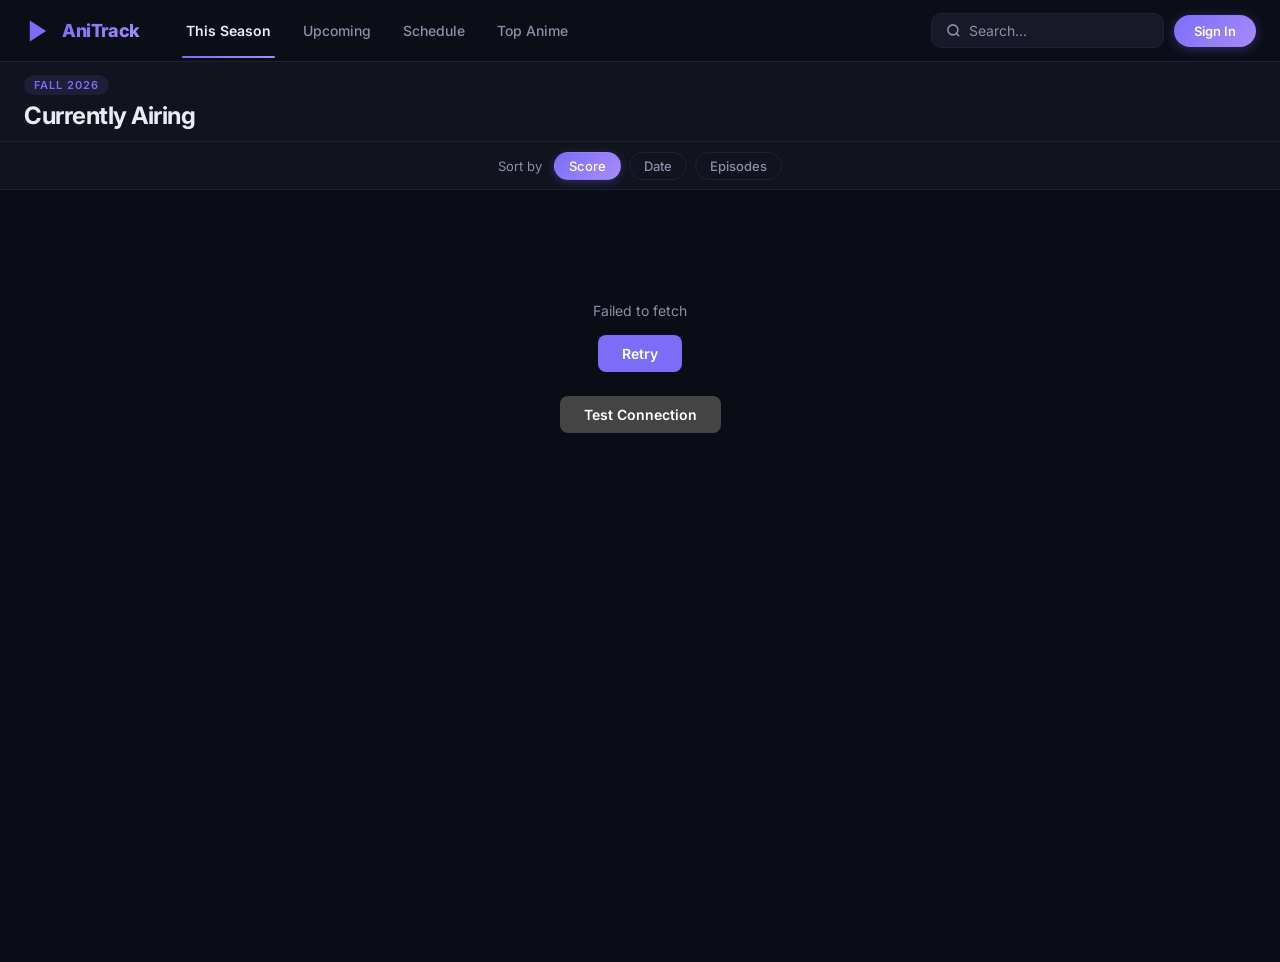
<file: webshop-project/index.html>
<!DOCTYPE html>
<html lang="en">
<head>
    <meta charset="UTF-8">
    <meta name="viewport" content="width=device-width, initial-scale=1.0">
    <title>AniTrack — Seasonal Anime Guide</title>
    <link rel="preconnect" href="https://fonts.googleapis.com">
    <link href="https://fonts.googleapis.com/css2?family=Inter:wght@400;500;600;700;800&display=swap" rel="stylesheet">
    <link rel="stylesheet" href="style/main.css">
</head>
<body>

<!-- NAVBAR -->
<nav class="navbar">
    <div class="nav-inner">
        <div class="nav-logo">
            <svg width="28" height="28" viewBox="0 0 24 24" fill="none">
                <polygon points="5,3 19,12 5,21" fill="#7c6df8"/>
            </svg>
            <span class="logo-text">AniTrack</span>
        </div>
        <div class="nav-tabs">
            <button class="nav-tab active" data-tab="airing" onclick="switchTab(this, 'airing')">This Season</button>
            <button class="nav-tab" data-tab="upcoming" onclick="switchTab(this, 'upcoming')">Upcoming</button>
            <button class="nav-tab" data-tab="schedule" onclick="switchTab(this, 'schedule')">Schedule</button>
            <button class="nav-tab" data-tab="top" onclick="switchTab(this, 'top')">Top Anime</button>
            <button class="nav-tab" id="fav-tab" data-tab="favorites" onclick="switchTab(this, 'favorites')" style="display:none">
                Favorites
                <span class="fav-badge" id="fav-badge" style="display:none"></span>
            </button>
        </div>
        <div class="nav-right-group">
            <div class="notif-wrapper" id="notif-wrapper" style="display:none">
                <button class="notif-btn" id="notif-btn" onclick="toggleNotifDropdown()">
                    <svg width="18" height="18" viewBox="0 0 24 24" fill="none" stroke="currentColor" stroke-width="2">
                        <path d="M18 8A6 6 0 0 0 6 8c0 7-3 9-3 9h18s-3-2-3-9"/><path d="M13.73 21a2 2 0 0 1-3.46 0"/>
                    </svg>
                    <span class="notif-badge" id="notif-badge" style="display:none"></span>
                </button>
                <div class="notif-dropdown" id="notif-dropdown">
                    <div class="notif-header">
                        <span>Notifications</span>
                        <button class="notif-mark-read" onclick="markEpisodesAsSeen()">Mark all read</button>
                    </div>
                    <div class="notif-list" id="notif-list"></div>
                </div>
            </div>
            <div class="nav-search">
                <svg width="15" height="15" viewBox="0 0 24 24" fill="none" stroke="currentColor" stroke-width="2.5">
                    <circle cx="11" cy="11" r="8"/><line x1="21" y1="21" x2="16.65" y2="16.65"/>
                </svg>
                <input type="text" placeholder="Search..." id="search-input" oninput="handleSearch()" />
            </div>
            <button class="signin-btn" id="signin-btn" onclick="openAuthModal()">Sign In</button>
            <div class="nav-user" id="nav-user" style="display:none">
                <span class="nav-username" id="nav-username"></span>
                <button class="signout-btn" onclick="logout()">Sign Out</button>
            </div>
        </div>
    </div>
</nav>

<!-- HERO SECTION -->
<section id="hero-section" class="hero-section" style="display:none"></section>

<!-- PAGE HEADER -->
<header class="page-header">
    <div class="page-header-inner">
        <div>
            <span class="season-badge" id="season-badge">Spring 2025</span>
            <h1 class="page-title" id="page-title">Currently Airing</h1>
        </div>
        <span class="anime-count" id="anime-count"></span>
    </div>
</header>

<!-- SORT BAR -->
<div class="sort-bar">
    <div class="sort-bar-inner">
        <span class="sort-label">Sort by</span>
        <button class="sort-btn active" onclick="setSort(this, 'score')">Score</button>
        <button class="sort-btn" onclick="setSort(this, 'date')">Date</button>
        <button class="sort-btn" onclick="setSort(this, 'episodes')">Episodes</button>
    </div>
</div>

<!-- MAIN -->
<main class="main">
    <div id="loading" class="loading">
        <div class="spinner"></div>
        <p>Loading anime...</p>
    </div>
    <div id="error-msg" class="error-msg" style="display:none">
        <p id="error-text">Could not load anime. API may be rate limited, try again in a moment.</p>
        <button class="retry-btn" onclick="reload()">Retry</button>
        <button class="retry-btn" onclick="testAPI()" style="margin-top:8px;background:#444">Test Connection</button>
        <p id="test-result" style="font-size:13px;margin-top:8px;color:#aaa"></p>
    </div>
    <div id="anime-grid" class="anime-grid" style="display:none"></div>
</main>

<!-- ANIME MODAL -->
<div id="modal-overlay" class="modal-overlay" onclick="closeModal()"></div>
<div id="anime-modal" class="anime-modal">
    <div id="modal-content" class="modal-content"></div>
</div>

<!-- AUTH MODAL -->
<div id="auth-overlay" class="auth-overlay" onclick="closeAuthModal()"></div>
<div id="auth-modal" class="auth-modal">
    <button class="auth-close-btn" onclick="closeAuthModal()">✕</button>
    <div class="auth-logo">
        <svg width="32" height="32" viewBox="0 0 24 24" fill="none">
            <polygon points="5,3 19,12 5,21" fill="#7c6df8"/>
        </svg>
        <span>AniTrack</span>
    </div>
    <div class="auth-tabs">
        <button class="auth-tab active" id="tab-login" onclick="switchAuthTab('login')">Sign In</button>
        <button class="auth-tab" id="tab-register" onclick="switchAuthTab('register')">Create Account</button>
    </div>

    <div id="form-login">
        <input id="login-email" type="email" placeholder="Email address" class="auth-input" />
        <input id="login-password" type="password" placeholder="Password" class="auth-input" />
        <p class="auth-error" id="login-error"></p>
        <button class="auth-submit-btn" onclick="login()">Sign In</button>
    </div>

    <div id="form-register" style="display:none">
        <input id="reg-username" type="text" placeholder="Username" class="auth-input" />
        <input id="reg-email" type="email" placeholder="Email address" class="auth-input" />
        <input id="reg-password" type="password" placeholder="Password" class="auth-input" />
        <p class="auth-error" id="register-error"></p>
        <button class="auth-submit-btn" onclick="register()">Create Account</button>
    </div>
</div>

<script src="script.js"></script>
</body>
</html>
</file>
<file: webshop-project/style/main.css>
*, *::before, *::after {
    box-sizing: border-box;
    margin: 0;
    padding: 0;
}

:root {
    --bg: #0b0d16;
    --surface: #11131e;
    --surface2: #171929;
    --surface3: #1d2035;
    --border: #1e2235;
    --accent: #7c6df8;
    --accent2: #a78bfa;
    --accent-dim: rgba(124, 109, 248, 0.12);
    --gradient: linear-gradient(135deg, #7c6df8 0%, #a78bfa 100%);
    --glow: 0 0 40px rgba(124, 109, 248, 0.18);
    --text: #eaebf4;
    --text-muted: #8b8fa8;
    --green: #22c55e;
    --yellow: #eab308;
    --red: #ef4444;
    --nav-h: 62px;
    --header-h: 80px;
    --sort-h: 48px;
}

body {
    font-family: 'Inter', 'Helvetica Neue', Helvetica, Arial, sans-serif;
    background: var(--bg);
    color: var(--text);
    min-height: 100vh;
    -webkit-font-smoothing: antialiased;
}

/* ── NAVBAR ── */
.navbar {
    position: fixed;
    top: 0;
    left: 0;
    right: 0;
    height: var(--nav-h);
    background: rgba(13, 15, 24, 0.92);
    backdrop-filter: blur(12px);
    border-bottom: 1px solid var(--border);
    z-index: 1000;
}

.nav-inner {
    max-width: 1400px;
    margin: auto;
    height: 100%;
    display: flex;
    align-items: center;
    padding: 0 24px;
    gap: 32px;
}

.nav-logo {
    display: flex;
    align-items: center;
    gap: 10px;
    flex-shrink: 0;
    text-decoration: none;
}

.logo-text {
    font-size: 18px;
    font-weight: 800;
    letter-spacing: -0.4px;
    background: var(--gradient);
    -webkit-background-clip: text;
    -webkit-text-fill-color: transparent;
    background-clip: text;
}

.nav-tabs {
    display: flex;
    align-items: center;
    gap: 4px;
    flex: 1;
}

.nav-tab {
    background: none;
    border: none;
    color: var(--text-muted);
    font-size: 14px;
    font-weight: 500;
    padding: 8px 14px;
    cursor: pointer;
    border-radius: 8px;
    transition: color 0.2s;
    font-family: inherit;
    position: relative;
}

.nav-tab:hover { color: var(--text); }

.nav-tab.active {
    color: var(--text);
    font-weight: 600;
}

.nav-tab.active::after {
    content: '';
    position: absolute;
    bottom: -11px;
    left: 10px;
    right: 10px;
    height: 2px;
    background: var(--gradient);
    border-radius: 2px;
}

/* ── NOTIFICATION BELL ── */
.notif-wrapper {
    position: relative;
}

.notif-btn {
    background: none;
    border: none;
    color: var(--text-muted);
    cursor: pointer;
    padding: 7px;
    border-radius: 8px;
    display: flex;
    align-items: center;
    justify-content: center;
    position: relative;
    transition: color 0.2s, background 0.2s;
}

.notif-btn:hover { color: var(--text); background: var(--surface2); }

.notif-badge {
    position: absolute;
    top: 2px;
    right: 2px;
    background: #ef4444;
    color: #fff;
    font-size: 9px;
    font-weight: 700;
    min-width: 14px;
    height: 14px;
    border-radius: 7px;
    padding: 0 3px;
    display: flex;
    align-items: center;
    justify-content: center;
}

.notif-dropdown {
    display: none;
    position: absolute;
    top: calc(100% + 10px);
    right: 0;
    width: 320px;
    background: var(--surface);
    border: 1px solid var(--border);
    border-radius: 12px;
    box-shadow: 0 12px 40px rgba(0,0,0,0.4);
    z-index: 500;
    overflow: hidden;
}

.notif-dropdown.active { display: block; }

.notif-header {
    display: flex;
    align-items: center;
    justify-content: space-between;
    padding: 14px 16px;
    border-bottom: 1px solid var(--border);
    font-size: 13px;
    font-weight: 700;
}

.notif-mark-read {
    background: none;
    border: none;
    color: var(--accent);
    font-size: 11px;
    font-weight: 600;
    cursor: pointer;
    font-family: inherit;
    padding: 0;
}

.notif-mark-read:hover { opacity: 0.75; }

.notif-list {
    max-height: 360px;
    overflow-y: auto;
    scrollbar-width: thin;
    scrollbar-color: var(--border) transparent;
}

.notif-item {
    display: flex;
    align-items: center;
    gap: 12px;
    padding: 12px 16px;
    border-bottom: 1px solid var(--border);
    transition: background 0.15s;
    cursor: default;
}

.notif-item:last-child { border-bottom: none; }
.notif-item:hover { background: var(--surface2); }
.notif-item.notif-new { background: var(--accent-dim); }
.notif-item.notif-new:hover { background: rgba(124,109,248,0.2); }

.notif-img {
    width: 40px;
    height: 56px;
    object-fit: cover;
    border-radius: 6px;
    flex-shrink: 0;
}

.notif-info {
    flex: 1;
    min-width: 0;
    display: flex;
    flex-direction: column;
    gap: 3px;
}

.notif-title {
    font-size: 13px;
    font-weight: 600;
    white-space: nowrap;
    overflow: hidden;
    text-overflow: ellipsis;
    color: var(--text);
}

.notif-sub {
    font-size: 11px;
    color: var(--text-muted);
}

.notif-new .notif-sub { color: var(--accent); font-weight: 600; }

.notif-dot {
    width: 8px;
    height: 8px;
    border-radius: 50%;
    background: var(--accent);
    flex-shrink: 0;
}

.notif-empty {
    text-align: center;
    color: var(--text-muted);
    font-size: 13px;
    padding: 32px 16px;
}

.nav-right-group {
    display: flex;
    align-items: center;
    gap: 10px;
    flex-shrink: 0;
}

.signin-btn {
    background: var(--gradient);
    color: #fff;
    border: none;
    padding: 8px 20px;
    border-radius: 20px;
    font-size: 13px;
    font-weight: 600;
    cursor: pointer;
    font-family: inherit;
    transition: opacity 0.2s, box-shadow 0.2s;
    white-space: nowrap;
    box-shadow: 0 2px 12px rgba(124, 109, 248, 0.35);
}

.signin-btn:hover { opacity: 0.9; box-shadow: 0 4px 20px rgba(124, 109, 248, 0.5); }

.nav-user {
    display: flex;
    align-items: center;
    gap: 10px;
}

.nav-username {
    font-size: 13px;
    font-weight: 600;
    color: var(--text);
}

.signout-btn {
    background: none;
    border: 1px solid var(--border);
    color: var(--text-muted);
    padding: 6px 12px;
    border-radius: 8px;
    font-size: 12px;
    cursor: pointer;
    font-family: inherit;
    transition: border-color 0.2s, color 0.2s;
}

.signout-btn:hover { border-color: var(--text-muted); color: var(--text); }

.fav-badge {
    display: inline-flex;
    align-items: center;
    justify-content: center;
    background: #ef4444;
    color: #fff;
    font-size: 10px;
    font-weight: 700;
    min-width: 16px;
    height: 16px;
    border-radius: 8px;
    padding: 0 4px;
    margin-left: 4px;
}

.nav-search {
    display: flex;
    align-items: center;
    gap: 8px;
    background: var(--surface2);
    border: 1px solid var(--border);
    border-radius: 10px;
    padding: 8px 14px;
    flex-shrink: 0;
    transition: border-color 0.2s;
}

.nav-search:focus-within {
    border-color: var(--accent);
}

.nav-search svg { color: var(--text-muted); flex-shrink: 0; }

.nav-search input {
    background: none;
    border: none;
    outline: none;
    color: var(--text);
    font-size: 14px;
    font-family: inherit;
    width: 180px;
}

.nav-search input::placeholder { color: var(--text-muted); }

/* ── HERO SECTION ── */
.hero-section {
    margin-top: var(--nav-h);
    position: relative;
    height: 440px;
    overflow: hidden;
}

.hero-bg {
    position: absolute;
    inset: -10px;
    background-size: cover;
    background-position: center 20%;
    filter: brightness(0.35) saturate(1.2);
    transform: scale(1.04);
    transition: transform 8s ease;
}

.hero-section:hover .hero-bg { transform: scale(1.07); }

.hero-overlay {
    position: absolute;
    inset: 0;
    background:
        linear-gradient(90deg, rgba(11,13,22,0.98) 0%, rgba(11,13,22,0.65) 55%, rgba(11,13,22,0.1) 100%),
        linear-gradient(to top, rgba(11,13,22,1) 0%, transparent 35%);
}

.hero-inner {
    position: relative;
    z-index: 2;
    max-width: 1400px;
    margin: 0 auto;
    padding: 0 24px;
    height: 100%;
    display: flex;
    align-items: center;
    gap: 40px;
}

.hero-cover {
    height: 300px;
    width: auto;
    border-radius: 14px;
    box-shadow: 0 24px 70px rgba(0,0,0,0.75), 0 0 0 1px rgba(255,255,255,0.07);
    flex-shrink: 0;
    cursor: pointer;
    transition: transform 0.3s ease, box-shadow 0.3s ease;
}

.hero-cover:hover {
    transform: scale(1.03) translateY(-4px);
    box-shadow: 0 32px 80px rgba(0,0,0,0.8), 0 0 0 1px rgba(124,109,248,0.4);
}

.hero-info { max-width: 580px; }

.hero-badges {
    display: flex;
    align-items: center;
    gap: 8px;
    margin-bottom: 14px;
}

.hero-score {
    font-size: 13px;
    font-weight: 800;
    color: #fbbf24;
    background: rgba(251,191,36,0.1);
    border: 1px solid rgba(251,191,36,0.3);
    padding: 3px 12px;
    border-radius: 20px;
}

.hero-badge {
    font-size: 11px;
    font-weight: 600;
    color: var(--text-muted);
    background: rgba(255,255,255,0.05);
    border: 1px solid var(--border);
    padding: 3px 10px;
    border-radius: 20px;
}

.hero-title {
    font-size: 38px;
    font-weight: 800;
    line-height: 1.1;
    letter-spacing: -1px;
    color: #fff;
    margin-bottom: 6px;
    cursor: pointer;
    transition: color 0.2s;
}

.hero-title:hover { color: var(--accent2); }

.hero-romaji {
    font-size: 14px;
    color: var(--text-muted);
    margin-bottom: 14px;
}

.hero-genres {
    display: flex;
    flex-wrap: wrap;
    gap: 6px;
    margin-bottom: 16px;
}

.hero-genre {
    font-size: 11px;
    font-weight: 600;
    color: var(--accent2);
    background: var(--accent-dim);
    border: 1px solid rgba(124,109,248,0.2);
    padding: 3px 11px;
    border-radius: 20px;
}

.hero-synopsis {
    font-size: 14px;
    line-height: 1.7;
    color: rgba(255,255,255,0.55);
    margin-bottom: 24px;
    display: -webkit-box;
    -webkit-line-clamp: 3;
    -webkit-box-orient: vertical;
    overflow: hidden;
}

.hero-actions {
    display: flex;
    align-items: center;
    gap: 12px;
}

.hero-btn-primary {
    background: var(--gradient);
    color: #fff;
    border: none;
    padding: 13px 30px;
    border-radius: 10px;
    font-size: 14px;
    font-weight: 700;
    cursor: pointer;
    font-family: inherit;
    transition: opacity 0.2s, box-shadow 0.2s, transform 0.2s;
    box-shadow: 0 4px 20px rgba(124,109,248,0.4);
}

.hero-btn-primary:hover {
    opacity: 0.92;
    box-shadow: 0 8px 32px rgba(124,109,248,0.6);
    transform: translateY(-1px);
}

.hero-btn-fav {
    background: rgba(255,255,255,0.07);
    color: rgba(255,255,255,0.7);
    border: 1px solid rgba(255,255,255,0.12);
    padding: 13px 24px;
    border-radius: 10px;
    font-size: 14px;
    font-weight: 600;
    cursor: pointer;
    font-family: inherit;
    transition: all 0.2s;
}

.hero-btn-fav:hover { background: rgba(255,255,255,0.12); color: #fff; transform: translateY(-1px); }
.hero-btn-fav.active { color: #ef4444; border-color: rgba(239,68,68,0.4); background: rgba(239,68,68,0.08); }

/* page-header margin collapses when hero is active */
body.has-hero .page-header { margin-top: 0; }

/* ── PAGE HEADER ── */
.page-header {
    margin-top: var(--nav-h);
    background: var(--surface);
    border-bottom: 1px solid var(--border);
    height: var(--header-h);
    display: flex;
    align-items: center;
}

.page-header-inner {
    max-width: 1400px;
    margin: auto;
    padding: 0 24px;
    width: 100%;
    display: flex;
    align-items: center;
    justify-content: space-between;
}

.season-badge {
    display: inline-block;
    font-size: 11px;
    font-weight: 600;
    letter-spacing: 1px;
    text-transform: uppercase;
    color: var(--accent);
    background: var(--accent-dim);
    padding: 3px 10px;
    border-radius: 20px;
    margin-bottom: 6px;
}

.page-title {
    font-size: 24px;
    font-weight: 700;
    letter-spacing: -0.5px;
}

.anime-count {
    font-size: 13px;
    color: var(--text-muted);
}

/* ── SORT BAR ── */
.sort-bar {
    background: var(--surface);
    border-bottom: 1px solid var(--border);
    height: var(--sort-h);
    display: flex;
    align-items: center;
    position: sticky;
    top: var(--nav-h);
    z-index: 100;
}

.sort-bar-inner {
    max-width: 1400px;
    margin: auto;
    padding: 0 24px;
    display: flex;
    align-items: center;
    gap: 8px;
}

.sort-label {
    font-size: 13px;
    color: var(--text-muted);
    margin-right: 4px;
}

.sort-btn {
    background: none;
    border: 1px solid var(--border);
    color: var(--text-muted);
    font-size: 13px;
    font-weight: 500;
    padding: 5px 14px;
    border-radius: 20px;
    cursor: pointer;
    transition: all 0.2s;
    font-family: inherit;
}

.sort-btn:hover {
    color: var(--text);
    border-color: var(--text-muted);
}

.sort-btn.active {
    background: var(--gradient);
    border-color: transparent;
    color: #fff;
    box-shadow: 0 2px 10px rgba(124, 109, 248, 0.3);
}

/* ── MAIN ── */
.main {
    max-width: 1400px;
    margin: 0 auto;
    padding: 32px 24px 80px;
}

/* ── LOADING ── */
.loading {
    display: flex;
    flex-direction: column;
    align-items: center;
    gap: 16px;
    padding: 80px 0;
    color: var(--text-muted);
    font-size: 14px;
}

@keyframes spin {
    to { transform: rotate(360deg); }
}

.spinner {
    width: 40px;
    height: 40px;
    border: 3px solid var(--border);
    border-top-color: var(--accent);
    border-radius: 50%;
    animation: spin 0.7s linear infinite;
}

/* ── ERROR ── */
.error-msg {
    flex-direction: column;
    align-items: center;
    gap: 16px;
    padding: 80px 0;
    color: var(--text-muted);
    font-size: 14px;
    text-align: center;
}

.retry-btn {
    background: var(--accent);
    color: #fff;
    border: none;
    padding: 10px 24px;
    border-radius: 8px;
    font-size: 14px;
    font-weight: 600;
    cursor: pointer;
    font-family: inherit;
}

/* ── ANIME GRID ── */
.anime-grid {
    display: grid;
    grid-template-columns: repeat(5, 1fr);
    gap: 20px;
}

.no-results {
    grid-column: 1 / -1;
    text-align: center;
    color: var(--text-muted);
    padding: 80px 0;
    font-size: 15px;
}

/* ── ANIME CARD ── */
@keyframes fadeInUp {
    from { opacity: 0; transform: translateY(20px); }
    to   { opacity: 1; transform: translateY(0); }
}

.anime-card {
    border-radius: 14px;
    overflow: hidden;
    cursor: pointer;
    position: relative;
    background: var(--surface2);
    border: 1px solid var(--border);
    transition: transform 0.28s ease, box-shadow 0.28s ease, border-color 0.28s ease;
    animation: fadeInUp 0.45s ease both;
}

.anime-card:hover {
    transform: translateY(-8px) scale(1.02);
    border-color: rgba(124, 109, 248, 0.55);
    box-shadow: 0 24px 60px rgba(124, 109, 248, 0.22), 0 6px 24px rgba(0,0,0,0.5);
}

.card-img-wrap {
    position: relative;
    aspect-ratio: 2/3;
    overflow: hidden;
    background: var(--surface2);
}

/* gradient overlay bottom-to-top */
.card-img-wrap::before {
    content: '';
    position: absolute;
    inset: 0;
    background: linear-gradient(
        to top,
        rgba(8, 10, 18, 1) 0%,
        rgba(8, 10, 18, 0.82) 28%,
        rgba(8, 10, 18, 0.25) 55%,
        transparent 75%
    );
    z-index: 1;
    pointer-events: none;
}

.card-img {
    width: 100%;
    height: 100%;
    object-fit: cover;
    display: block;
    transition: transform 0.45s ease;
}

.anime-card:hover .card-img { transform: scale(1.07); }

.card-score {
    position: absolute;
    top: 10px;
    left: 10px;
    font-size: 11px;
    font-weight: 700;
    padding: 3px 9px;
    border-radius: 20px;
    color: #fff;
    background: rgba(0, 0, 0, 0.6);
    backdrop-filter: blur(8px);
    display: flex;
    align-items: center;
    gap: 4px;
    z-index: 3;
}

.score-dot {
    width: 6px;
    height: 6px;
    border-radius: 50%;
    flex-shrink: 0;
}

/* ── FAVORITE BUTTON ── */
.fav-btn {
    position: absolute;
    top: 10px;
    right: 10px;
    background: rgba(0, 0, 0, 0.55);
    backdrop-filter: blur(8px);
    border: none;
    color: rgba(255, 255, 255, 0.45);
    width: 32px;
    height: 32px;
    border-radius: 50%;
    cursor: pointer;
    font-size: 15px;
    display: flex;
    align-items: center;
    justify-content: center;
    transition: color 0.2s, transform 0.18s, background 0.2s;
    z-index: 3;
}

.fav-btn:hover { color: #ef4444; transform: scale(1.18); background: rgba(0,0,0,0.8); }
.fav-btn.active { color: #ef4444; }

/* card body overlaid at bottom of image */
.card-body {
    position: absolute;
    bottom: 0;
    left: 0;
    right: 0;
    padding: 10px 12px 14px;
    z-index: 2;
}

.card-status {
    display: inline-flex;
    align-items: center;
    font-size: 9px;
    font-weight: 700;
    padding: 2px 7px;
    border-radius: 4px;
    letter-spacing: 0.6px;
    text-transform: uppercase;
    margin-bottom: 5px;
}

.status-airing  { background: rgba(34, 197, 94, 0.85); color: #fff; }
.status-upcoming { background: rgba(124, 109, 248, 0.85); color: #fff; }
.status-done    { background: rgba(139, 143, 168, 0.4); color: rgba(255,255,255,0.65); }

.card-title {
    font-size: 13px;
    font-weight: 700;
    line-height: 1.3;
    margin-bottom: 3px;
    display: -webkit-box;
    -webkit-line-clamp: 2;
    -webkit-box-orient: vertical;
    overflow: hidden;
    color: #fff;
}

.card-studio {
    font-size: 11px;
    color: rgba(255, 255, 255, 0.45);
    margin-bottom: 6px;
    white-space: nowrap;
    overflow: hidden;
    text-overflow: ellipsis;
}

.card-meta {
    display: flex;
    align-items: center;
    gap: 6px;
    flex-wrap: wrap;
}

.card-eps {
    font-size: 11px;
    color: rgba(255, 255, 255, 0.4);
    white-space: nowrap;
}

.card-airing-pill {
    font-size: 10px;
    font-weight: 600;
    color: var(--accent2);
    background: rgba(124, 109, 248, 0.18);
    padding: 1px 7px;
    border-radius: 20px;
    white-space: nowrap;
}

.card-date-pill {
    font-size: 10px;
    font-weight: 600;
    color: rgba(255, 255, 255, 0.55);
    white-space: nowrap;
}

/* ── AUTH MODAL ── */
.auth-overlay {
    display: none;
    position: fixed;
    inset: 0;
    background: rgba(0,0,0,0.7);
    backdrop-filter: blur(4px);
    z-index: 1400;
}

.auth-overlay.active { display: block; }

.auth-modal {
    display: none;
    position: fixed;
    top: 50%;
    left: 50%;
    transform: translate(-50%, -50%);
    z-index: 1500;
    background: var(--surface);
    border: 1px solid var(--border);
    border-radius: 16px;
    width: min(400px, 95vw);
    padding: 36px 32px 32px;
    box-shadow: 0 24px 80px rgba(0,0,0,0.6);
}

.auth-modal.active { display: block; }

.auth-close-btn {
    position: absolute;
    top: 14px;
    right: 14px;
    background: none;
    border: none;
    color: var(--text-muted);
    font-size: 16px;
    cursor: pointer;
    padding: 4px 8px;
    border-radius: 6px;
    transition: color 0.15s;
}

.auth-close-btn:hover { color: var(--text); }

.auth-logo {
    display: flex;
    align-items: center;
    justify-content: center;
    gap: 10px;
    font-size: 18px;
    font-weight: 700;
    color: var(--text);
    margin-bottom: 24px;
}

.auth-tabs {
    display: flex;
    border-bottom: 1px solid var(--border);
    margin-bottom: 24px;
}

.auth-tab {
    flex: 1;
    background: none;
    border: none;
    padding: 10px;
    font-size: 14px;
    font-weight: 600;
    color: var(--text-muted);
    cursor: pointer;
    font-family: inherit;
    border-bottom: 2px solid transparent;
    margin-bottom: -1px;
    transition: color 0.2s, border-color 0.2s;
}

.auth-tab:hover { color: var(--text); }
.auth-tab.active { color: var(--accent); border-bottom-color: var(--accent); }

.auth-input {
    width: 100%;
    background: var(--surface2);
    border: 1px solid var(--border);
    border-radius: 8px;
    padding: 12px 14px;
    font-size: 14px;
    font-family: inherit;
    color: var(--text);
    outline: none;
    margin-bottom: 10px;
    display: block;
    transition: border-color 0.2s;
}

.auth-input:focus { border-color: var(--accent); }
.auth-input::placeholder { color: var(--text-muted); }

.auth-error {
    font-size: 12px;
    color: #ef4444;
    margin-bottom: 8px;
    min-height: 16px;
}

.auth-submit-btn {
    width: 100%;
    background: var(--gradient);
    color: #fff;
    border: none;
    border-radius: 10px;
    padding: 13px;
    font-size: 14px;
    font-weight: 700;
    cursor: pointer;
    font-family: inherit;
    transition: opacity 0.2s, box-shadow 0.2s;
    margin-top: 4px;
    box-shadow: 0 4px 16px rgba(124, 109, 248, 0.35);
}

.auth-submit-btn:hover { opacity: 0.9; box-shadow: 0 6px 24px rgba(124, 109, 248, 0.5); }

.card-airing {
    position: absolute;
    bottom: 10px;
    left: 10px;
    font-size: 10px;
    font-weight: 700;
    padding: 3px 8px;
    border-radius: 6px;
    background: rgba(124, 109, 248, 0.85);
    color: #fff;
    backdrop-filter: blur(4px);
}

.card-date {
    font-size: 11px;
    font-weight: 600;
    color: var(--accent);
    margin-bottom: 8px;
    display: flex;
    align-items: center;
    gap: 5px;
}

.card-meta {
    display: flex;
    align-items: center;
    justify-content: space-between;
    gap: 6px;
}

.card-eps {
    font-size: 11px;
    color: var(--text-muted);
    white-space: nowrap;
}

.card-genres {
    display: flex;
    gap: 4px;
    flex-wrap: wrap;
    justify-content: flex-end;
}

.genre-tag {
    font-size: 10px;
    padding: 2px 7px;
    background: var(--surface2);
    border: 1px solid var(--border);
    border-radius: 20px;
    color: var(--text-muted);
    white-space: nowrap;
}

/* ── MODAL ── */
.modal-overlay {
    display: none;
    position: fixed;
    inset: 0;
    background: rgba(0,0,0,0.75);
    backdrop-filter: blur(6px);
    z-index: 1200;
}

.modal-overlay.active { display: block; }

.anime-modal {
    display: none;
    position: fixed;
    top: 50%;
    left: 50%;
    transform: translate(-50%, -50%);
    z-index: 1300;
    background: var(--surface);
    border: 1px solid var(--border);
    border-radius: 16px;
    width: min(860px, 95vw);
    max-height: 88vh;
    overflow-y: auto;
    box-shadow: 0 24px 80px rgba(0,0,0,0.7);
}

.anime-modal.active { display: block; }

/* trailer header */
.modal-trailer {
    position: relative;
    width: 100%;
    height: 260px;
    background: #000;
    border-radius: 16px 16px 0 0;
    overflow: hidden;
    flex-shrink: 0;
}

.modal-trailer::after {
    content: '';
    position: absolute;
    inset: 0;
    background: linear-gradient(
        to bottom,
        transparent 40%,
        rgba(17, 19, 30, 0.6) 75%,
        rgba(17, 19, 30, 1) 100%
    );
    pointer-events: none;
    z-index: 1;
}

.trailer-iframe {
    width: 100%;
    height: 100%;
    border: none;
    display: block;
}

.modal-trailer-fallback {
    width: 100%;
    height: 100%;
    object-fit: cover;
    object-position: center 20%;
    display: block;
}

.modal-close-btn {
    position: absolute;
    top: 12px;
    right: 12px;
    z-index: 10;
    background: rgba(0, 0, 0, 0.55);
    backdrop-filter: blur(8px);
    border: 1px solid rgba(255,255,255,0.18);
    color: #fff;
    width: 34px;
    height: 34px;
    border-radius: 50%;
    cursor: pointer;
    font-size: 14px;
    display: flex;
    align-items: center;
    justify-content: center;
    transition: background 0.2s;
}

.modal-close-btn:hover { background: rgba(0,0,0,0.85); }

/* info below trailer */
.modal-info {
    padding: 20px 28px 32px;
    margin-top: -12px;
    position: relative;
    z-index: 2;
}

.modal-title {
    font-size: 24px;
    font-weight: 800;
    line-height: 1.2;
    margin-bottom: 4px;
    letter-spacing: -0.4px;
}

.modal-title-jp {
    font-size: 13px;
    color: var(--text-muted);
    margin-bottom: 20px;
}

.modal-stats {
    display: grid;
    grid-template-columns: repeat(4, 1fr);
    gap: 8px;
    margin-bottom: 16px;
}

.stat {
    display: flex;
    flex-direction: column;
    gap: 5px;
    background: var(--surface2);
    border: 1px solid var(--border);
    border-radius: 12px;
    padding: 10px 14px;
}

.stat-label {
    font-size: 9px;
    font-weight: 700;
    letter-spacing: 0.9px;
    text-transform: uppercase;
    color: var(--text-muted);
}

.stat-val {
    font-size: 14px;
    font-weight: 700;
    color: var(--text);
}

.modal-genres {
    display: flex;
    flex-wrap: wrap;
    gap: 6px;
    margin-bottom: 16px;
}

.modal-tags {
    display: flex;
    flex-wrap: wrap;
    gap: 6px;
    margin-bottom: 16px;
}

.tag-pill {
    font-size: 11px;
    font-weight: 500;
    color: var(--text-muted);
    background: var(--surface2);
    border: 1px solid var(--border);
    border-radius: 20px;
    padding: 3px 11px;
    transition: border-color 0.15s, color 0.15s;
}

.tag-pill:hover {
    border-color: var(--accent);
    color: var(--text);
}

.modal-synopsis {
    font-size: 13px;
    line-height: 1.75;
    color: var(--text-muted);
    margin-bottom: 20px;
}

.mal-link {
    display: inline-block;
    font-size: 13px;
    font-weight: 600;
    color: var(--accent);
    text-decoration: none;
    transition: opacity 0.2s;
}

.mal-link:hover { opacity: 0.75; }

.modal-loading {
    display: flex;
    justify-content: center;
    padding: 80px;
}

/* ── EPISODE LIST ── */
.episode-section {
    margin-top: 24px;
    border-top: 1px solid var(--border);
    padding-top: 20px;
}

.episode-header {
    display: flex;
    align-items: center;
    justify-content: space-between;
    margin-bottom: 12px;
}

.episode-heading {
    font-size: 15px;
    font-weight: 700;
}

.episode-note {
    font-size: 12px;
    color: var(--text-muted);
}

.episode-note a {
    color: var(--accent);
    text-decoration: none;
}

.episode-note a:hover { text-decoration: underline; }

.episode-list {
    display: flex;
    flex-direction: column;
    gap: 4px;
    max-height: 320px;
    overflow-y: auto;
    scrollbar-width: thin;
    scrollbar-color: var(--border) transparent;
}

.episode-item {
    display: grid;
    grid-template-columns: auto 1fr auto;
    align-items: center;
    gap: 12px;
    padding: 10px 14px;
    border-radius: 10px;
    background: var(--surface2);
    border: 1px solid var(--border);
    text-decoration: none;
    color: var(--text);
    transition: border-color 0.18s, background 0.18s, transform 0.18s;
}

.episode-item:hover {
    border-color: rgba(124, 109, 248, 0.5);
    background: var(--accent-dim);
    transform: translateX(3px);
}

.episode-num {
    font-size: 11px;
    font-weight: 700;
    color: var(--accent);
    white-space: nowrap;
    min-width: 40px;
}

.episode-loading {
    display: flex;
    justify-content: center;
    padding: 24px 0;
}

.episode-site-badge {
    font-size: 10px;
    font-weight: 700;
    color: #fff;
    background: #f47521;
    padding: 2px 8px;
    border-radius: 4px;
    white-space: nowrap;
}

.episode-title {
    font-size: 13px;
    font-weight: 500;
    white-space: nowrap;
    overflow: hidden;
    text-overflow: ellipsis;
    display: block;
}

.episode-watch {
    font-size: 12px;
    font-weight: 600;
    color: var(--accent);
    white-space: nowrap;
}

.episode-info {
    display: flex;
    flex-direction: column;
    gap: 2px;
    min-width: 0;
}

.episode-date {
    font-size: 11px;
    color: var(--text-muted);
}

.no-episodes {
    font-size: 13px;
    color: var(--text-muted);
    padding: 16px 0;
    text-align: center;
}

/* ── SCHEDULE ── */
.schedule-day {
    background: var(--surface);
    border: 1px solid var(--border);
    border-radius: 12px;
    overflow: hidden;
    margin-bottom: 16px;
}

.schedule-today {
    border-color: var(--accent);
    box-shadow: 0 0 0 1px var(--accent);
}

.schedule-day-header {
    display: flex;
    align-items: center;
    gap: 10px;
    padding: 12px 16px;
    background: var(--surface2);
    border-bottom: 1px solid var(--border);
}

.schedule-day-name {
    font-size: 14px;
    font-weight: 700;
    color: var(--text);
    letter-spacing: 0.04em;
    text-transform: uppercase;
}

.today-badge {
    font-size: 11px;
    font-weight: 700;
    color: #fff;
    background: var(--accent);
    border-radius: 20px;
    padding: 2px 8px;
    letter-spacing: 0.03em;
}

.schedule-item {
    display: flex;
    align-items: center;
    gap: 12px;
    padding: 10px 16px;
    border-bottom: 1px solid var(--border);
    cursor: pointer;
    transition: background 0.15s;
}

.schedule-item:last-child {
    border-bottom: none;
}

.schedule-item:hover {
    background: var(--surface2);
}

.schedule-img {
    width: 42px;
    height: 58px;
    object-fit: cover;
    border-radius: 6px;
    flex-shrink: 0;
}

.schedule-info {
    flex: 1;
    min-width: 0;
    display: flex;
    flex-direction: column;
    gap: 4px;
}

.schedule-title {
    font-size: 14px;
    font-weight: 600;
    color: var(--text);
    white-space: nowrap;
    overflow: hidden;
    text-overflow: ellipsis;
}

.schedule-meta {
    display: flex;
    align-items: center;
    gap: 8px;
    font-size: 12px;
    color: var(--text-muted);
}

.schedule-ep {
    background: var(--accent-dim);
    color: var(--accent);
    border-radius: 4px;
    padding: 1px 6px;
    font-weight: 600;
    font-size: 11px;
}

.schedule-right {
    display: flex;
    flex-direction: column;
    align-items: flex-end;
    gap: 6px;
    flex-shrink: 0;
}

.schedule-score {
    font-size: 13px;
    font-weight: 700;
}

/* schedule grid overrides — full width columns */
#anime-grid:has(.schedule-day) {
    display: block;
    max-width: 860px;
    margin: 0 auto;
}

/* ── RESPONSIVE ── */
@media (max-width: 1200px) {
    .anime-grid { grid-template-columns: repeat(4, 1fr); }
}

@media (max-width: 900px) {
    .anime-grid { grid-template-columns: repeat(3, 1fr); }
    .nav-tabs { gap: 0; }
    .nav-tab { padding: 8px 10px; font-size: 13px; }
}

@media (max-width: 640px) {
    .anime-grid { grid-template-columns: repeat(2, 1fr); gap: 12px; }
    .nav-search input { width: 110px; }
    .modal-stats { grid-template-columns: repeat(3, 1fr); }
    .modal-info { padding: 16px 16px 24px; }
}
</file>
